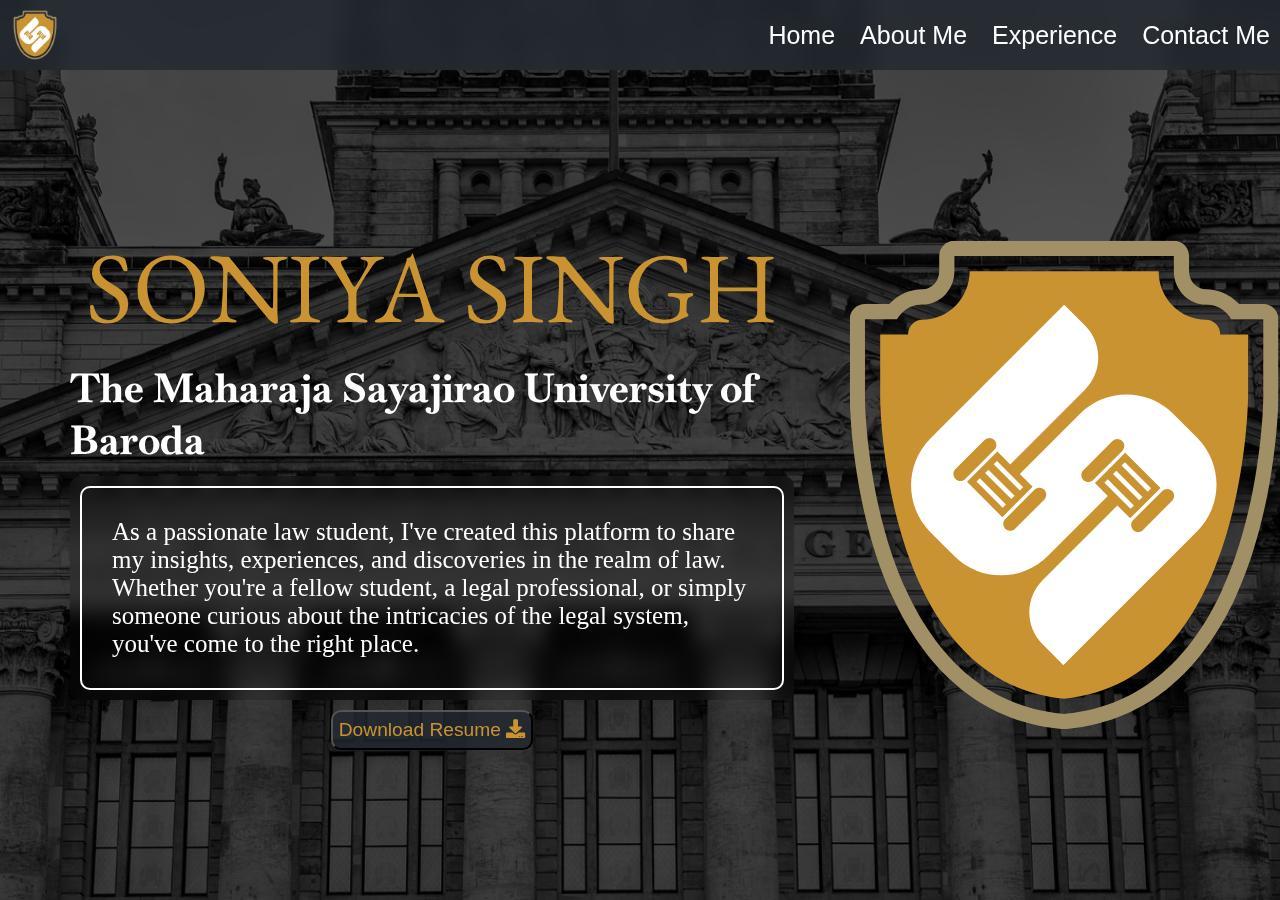
<file: index.html>
<!DOCTYPE html>
<html lang="en">
<head>
    <meta charset="UTF-8">
    <meta name="viewport" content="width=device-width, initial-scale=1.0">
    <title>Soniya Singh</title>
    <link rel="shortcut icon" href="SONIYA SINGH-2.ico" type="image/x-icon">
    <link rel="stylesheet" href="index.css">

    <!-- google fonts -->

    <link rel="preconnect" href="https://fonts.googleapis.com">
<link rel="preconnect" href="https://fonts.gstatic.com" crossorigin>
<link href="https://fonts.googleapis.com/css2?family=Baskervville:ital@0;1&display=swap" rel="stylesheet">

<link rel="preconnect" href="https://fonts.googleapis.com">
<link rel="preconnect" href="https://fonts.gstatic.com" crossorigin>
<link href="https://fonts.googleapis.com/css2?family=Baskervville:ital@0;1&family=EB+Garamond:ital,wght@0,400..800;1,400..800&display=swap" rel="stylesheet">
<!-- google fonts -->

<!-- fa fa icon -->
<link rel="stylesheet" href="https://cdnjs.cloudflare.com/ajax/libs/font-awesome/5.15.4/css/all.min.css">
<!-- fa fa icon -->
</head>
<body>
    <img src="supreme-administrative-court-3687414_1280.jpg" alt="" class="bg-img">
    <div class="navbar">
        <img src="SONIYA SINGH.png" alt="">
        <ul class="navbar-item">
            <li >
                <a href="" class="home">Home</a>
                <a href="" class="About">About Me</a>
                <a href="experience.html" class="experience">Experience</a>
                <a href="contact.html" class="contact">Contact Me</a>
            </li>
        </ul>
    </div>
    <div class="container">
        
        <div class="left">
            <div class="name">
                <p>SONIYA SINGH</p>
            </div>
            <div class="college">
                <p>The Maharaja Sayajirao University of Baroda</p>
            </div>
            <div class="content">
                <p>As a passionate law student, I've created this platform to share my insights, experiences, and discoveries in the realm of law. Whether you're a fellow student, a legal professional, or simply someone curious about the intricacies of the legal system, you've come to the right place.</p>
            </div>

            <div class="res">
                <button id="resume">
                    Download Resume <i class="fas fa-download"></i></button>
            </div>
        </div>
        <div class="right">
            <img src="SONIYA SINGH.png" alt="">
        </div>
    </div>
</body>
</html>
</file>
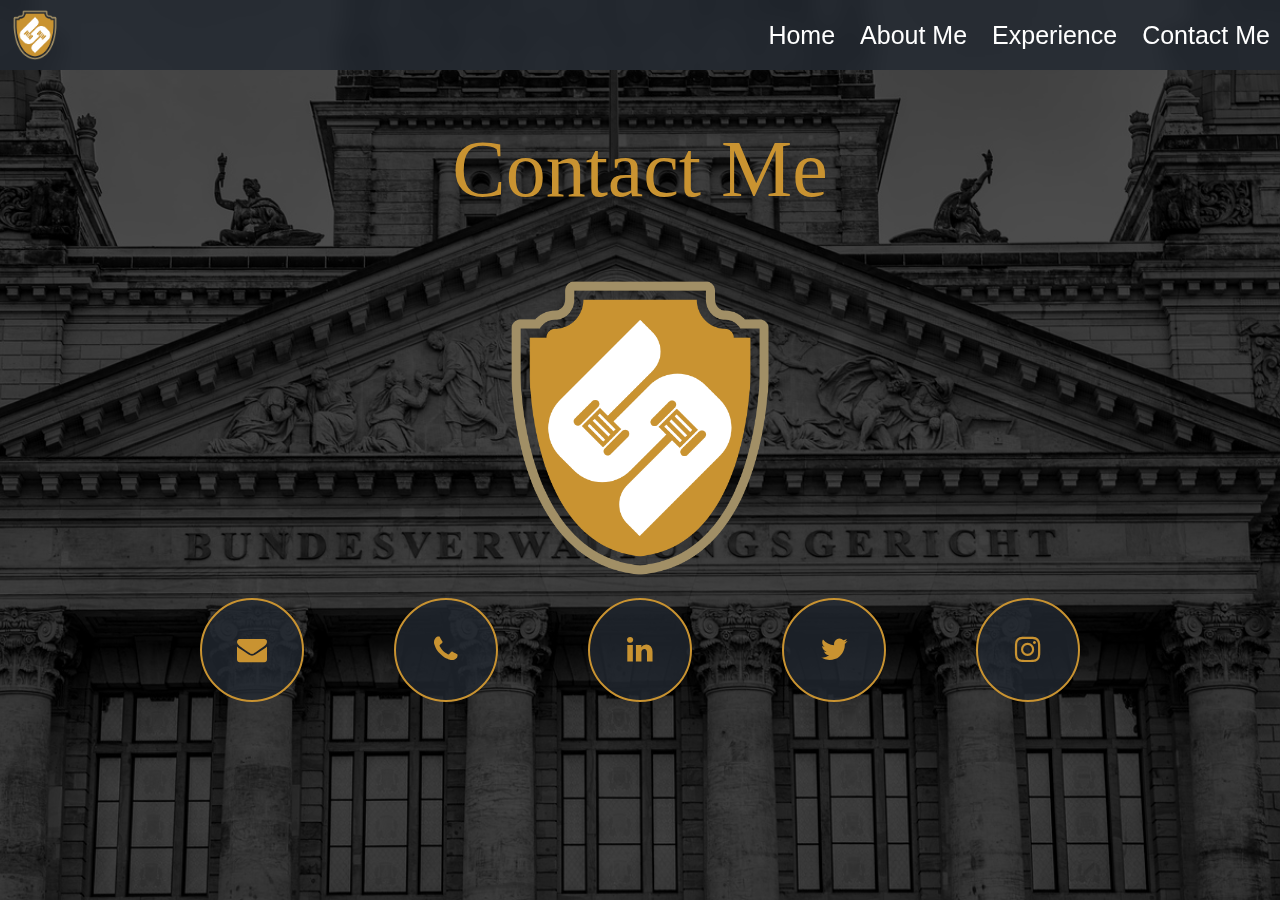
<file: contact.html>
<!DOCTYPE html>
<html lang="en">
<head>
    <meta charset="UTF-8">
    <meta name="viewport" content="width=device-width, initial-scale=1.0">
    <title>Contact Me</title>
    <link rel="shortcut icon" href="favicon.ico" type="image/x-icon">
    <link rel="stylesheet" href="contact.css">
    <link rel="stylesheet" href="https://cdnjs.cloudflare.com/ajax/libs/font-awesome/4.7.0/css/font-awesome.min.css">
</head>
<body>
    <img src="supreme-administrative-court-3687414_1280.jpg" alt="" class="bg-img">
    <div class="navbar">
        <img src="SONIYA SINGH.png" alt="">
        <ul class="navbar-item">
            <li >
                <a href="index.html" class="home">Home</a>
                <a href="" class="About">About Me</a>
                <a href="experience.html" class="experience">Experience</a>
                <a href="contact.html" class="contact">Contact Me</a>
            </li>
        </ul>
    </div>
    <div class="container">
    
        <h1 class="heading">Contact Me</h1>
    
    <div class="photo">
        <img src="SONIYA SINGH.png" alt="logo">
    </div>
    <div class="low">
        <div class="email">
            <a href="mailto:soniyasingh.singh2005@gmail.com" type="email"><i class="fa fa-envelope" aria-hidden="true"></i></a>
        </div>
        <div class="phone">
            <a href="tel:7990599969" type="phone"> <i class="fa fa-phone" aria-hidden="true"></i></a>
        </div>
        <div class="in">
           <a href="https://www.linkedin.com/in/soniya-singh-b45204288/" target="_blank"><i class="fa fa-linkedin" aria-hidden="true"></i></a>
        </div>
        <div class="x">
            <a href="" target="_blank"> <i class="fa fa-twitter" aria-hidden="true"></i>
            </a>
        </div>
        
        <div class="ig">
            <a href="https://www.instagram.com/soniyacantsingh?igsh=aTlkcjB6b2F6enc1" target="_blank"> <i class="fa fa-instagram" aria-hidden="true"></i></a>
        </div>
    </div>
</div>


</body>
</html>
</file>
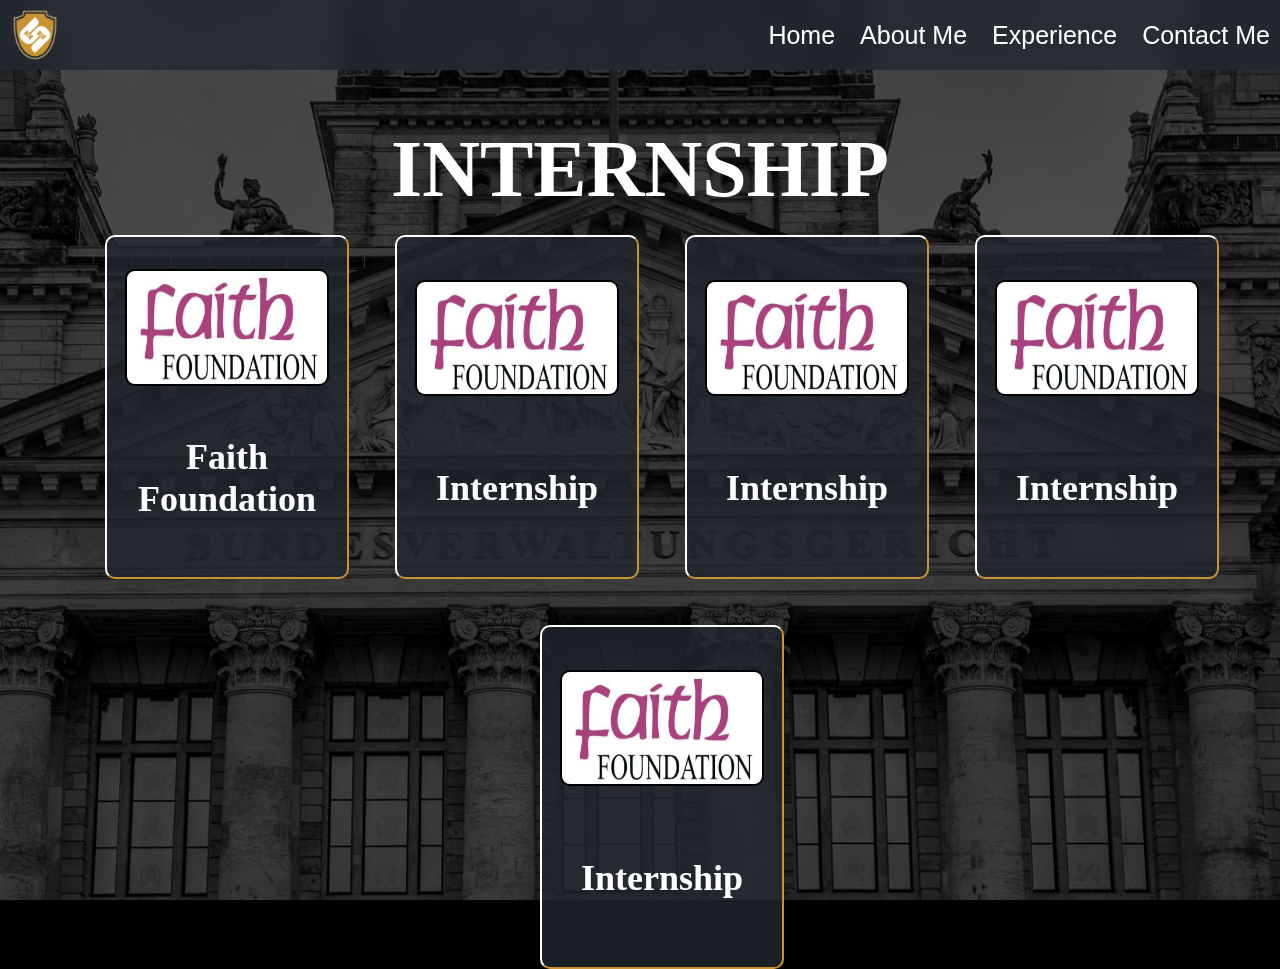
<file: experience.html>
<!DOCTYPE html>
<html lang="en">
<head>
    <meta charset="UTF-8">
    <meta name="viewport" content="width=device-width, initial-scale=1.0">
    <title>Experiences-Soniya Singh</title>
    <link rel="shortcut icon" href="SONIYA SINGH-2.ico" type="image/x-icon">
    <link rel="stylesheet" href="experience.css">
    <link rel="preconnect" href="https://fonts.googleapis.com">
    <link rel="preconnect" href="https://fonts.gstatic.com" crossorigin>
    <link href="https://fonts.googleapis.com/css2?family=Baskervville:ital@0;1&display=swap" rel="stylesheet">
</head>
<body>
        <img src="supreme-administrative-court-3687414_1280.jpg" alt="" class="bg-img">
    <div class="navbar">
        <img src="SONIYA SINGH.png" alt="">
        <ul class="navbar-item">
            <li >
                <a href="index.html" class="home">Home</a>
                <a href="" class="About">About Me</a>
                <a href="experience.html" class="experience">Experience</a>
                <a href="contact.html" class="contact">Contact Me</a>
            </li>
        </ul>
    </div>

    <div class="internship">
        <h1 style="text-align: center; color: white; font-family: 'EB Garamond', serif; font-size: 80px; margin-bottom: 0px;">INTERNSHIP</h1>

        <div class="container">

            <div class="card" onclick="this.classList.toggle('flip')">
                <div class="card-inner">
                    <div class="card-front">
                        <img src="WhatsApp Image 2024-04-11 at 03.18.44_80913abe.jpg" alt="Image 1">
                        <h1>Faith Foundation</h1>
                    </div>
                    <div class="card-back">
                        <p><strong style="color: #C99331;">Organization - </strong>Faith foundation</p>
                        <p><strong style="color: #C99331;">Start - </strong>10 April 2024</p>
                        <p><strong style="color: #C99331;">End - </strong>10 May 2024</p>
                        <p><strong style="color: #C99331;">Paid/Unpaid - </strong>Unpaid</p>
                        <p><strong style="color: #C99331;">Mode - </strong>On-Site</p>
                    </div>
                </div>
            </div>

            <div class="card" onclick="this.classList.toggle('flip')">
                <div class="card-inner">
                    <div class="card-front">
                        <img src="WhatsApp Image 2024-04-11 at 03.18.44_80913abe.jpg" alt="Image 1">
                        <h1>Internship</h1>
                    </div>
                    <div class="card-back">
                        <p><strong style="color: #C99331;">Organization - </strong>Faith foundation</p>
                        <p><strong style="color: #C99331;">Start - </strong>10 April 2024</p>
                        <p><strong style="color: #C99331;">End - </strong>10 May 2024</p>
                        <p><strong style="color: #C99331;">Paid/Unpaid - </strong>Unpaid</p>
                        <p><strong style="color: #C99331;">Mode - </strong>On-Site</p>
                    </div>
                </div>
            </div>

            <div class="card" onclick="this.classList.toggle('flip')">
                <div class="card-inner">
                    <div class="card-front">
                        <img src="WhatsApp Image 2024-04-11 at 03.18.44_80913abe.jpg" alt="Image 1">
                        <h1>Internship</h1>
                    </div>
                    <div class="card-back">
                        <p><strong style="color: #C99331;">Organization - </strong>Faith foundation</p>
                        <p><strong style="color: #C99331;">Start - </strong>10 April 2024</p>
                        <p><strong style="color: #C99331;">End - </strong>10 May 2024</p>
                        <p><strong style="color: #C99331;">Paid/Unpaid - </strong>Unpaid</p>
                        <p><strong style="color: #C99331;">Mode - </strong>On-Site</p>
                    </div>
                </div>
            </div>

            <div class="card" onclick="this.classList.toggle('flip')">
                <div class="card-inner">
                    <div class="card-front">
                        <img src="WhatsApp Image 2024-04-11 at 03.18.44_80913abe.jpg"Image 1">
                        <h1>Internship</h1>
                    </div>
                    <div class="card-back">
                        <p><strong style="color: #C99331;">Organization - </strong>Faith foundation</p>
                        <p><strong style="color: #C99331;">Start - </strong>10 April 2024</p>
                        <p><strong style="color: #C99331;">End - </strong>10 May 2024</p>
                        <p><strong style="color: #C99331;">Paid/Unpaid - </strong>Unpaid</p>
                        <p><strong style="color: #C99331;">Mode - </strong>On-Site</p>
                    </div>
                </div>
            </div>

            <div class="card" onclick="this.classList.toggle('flip')">
                <div class="card-inner">
                    <div class="card-front">
                        <img src="WhatsApp Image 2024-04-11 at 03.18.44_80913abe.jpg" alt="Image 1">
                        <h1>Internship</h1>
                    </div>
                    <div class="card-back">
                        <p><strong style="color: #C99331;">Organization - </strong>Faith foundation</p>
                        <p><strong style="color: #C99331;">Start - </strong>10 April 2024</p>
                        <p><strong style="color: #C99331;">End - </strong>10 May 2024</p>
                        <p><strong style="color: #C99331;">Paid/Unpaid - </strong>Unpaid</p>
                        <p><strong style="color: #C99331;">Mode - </strong>On-Site</p>
                    </div>
                </div>
            </div>

        </div>
    </div>
</body>
</html>
</file>
<file: index.css>
body{
    padding: 0;
    margin: 0;
    font-family: sans-serif;
    background-color: black;
}

.navbar {
    height: 70px;
    background-color: rgba(34, 40, 49, 0.8); /* Fallback color with alpha transparency */
    display: flex;
    backdrop-filter: blur(10px); /* Apply backdrop filter */
    justify-content: space-between;
    align-items: center;
    width: 100vw;
    
}


/* Navbar styles */
.navbar img {
    height: 50px;
    width: 50px;
    margin-left: 10px;
    
}




.navbar-item li {
    list-style: none;
    display: inline-block;
    display: flex;
    gap: 25px;
    margin-right: 10px;
    position: relative; /* Required for positioning pseudo-element */
}

.navbar-item li a {
    text-align: center;
    text-decoration: none;
    color: white;
    font-size: 25px;
    font-weight: lighter;
    position: relative; /* Ensure pseudo-element is positioned relative to the anchor */
}

.navbar-item li a::after {
    content: '';
    display: block;
    width: 0;
    height: 3px;
    background-color: #FFD700;
    position: absolute;
    bottom: 2; /* Position the line vertically at the middle of the navbar item */
    left: 50%; /* Position the line horizontally at the middle of the navbar item */
    transform: translate(-50%, 50%); /* Center the line horizontally and adjust it vertically */
    transition: width 0.3s; /* Add transition for smooth animation */
}

.navbar-item li a:hover::after {
    width: 100%; /* Expand the line to full width on hover */
}


.container{
    position: absolute;
    top: 70px;
    bottom: 0;
    left: 0;
    right: 0;
   
    display: flex;
    align-items: center;
    justify-content: space-around;
    gap: 20px;
    

}
.bg-img {
    position: fixed;
    right: 0;
    bottom: 0;
    min-width: 100%;
    min-height: 100%;
    width: auto;
    height: auto;
    z-index: -1;
    filter: brightness(30%);
}


.left{
    /* background-color: #5D0E41; */
    display: grid;
    height: 100;
    /* width: 50vw; */
    margin-left: 70px;
    z-index: 1;
    margin-bottom: 100px;
    
   
}



.name {
    display: flex;
    justify-content: center;
}

.name p {
    color: rgb(201,147,49);
    font-size: 100px;
    margin-bottom: 10px; /* Decrease the bottom margin */
    font-weight: lighter;
    /* font-family: "Baskervville", serif; */
    /* font-family: 'Times New Roman', Times, serif; */
    font-family: "EB Garamond", serif;
}




.college {
    display: flex;
    justify-content: center;
    align-items: center;
}

.college p {
    color: white;
    font-size: 40px;
    margin-top: 0; /* Remove the top margin */
    font-weight: bold;
    font-family: "Baskervville", serif;
    margin-bottom: 10px;
}

.content{
    display: flex;
    align-items: center;
    justify-content: center;
    backdrop-filter: blur(10px);
    border-radius: 10px;
}

.content p{
    border: 2px solid white;
    padding: 30px;
    border-radius: 10px;
    margin-top: 0;
    /* background-color: blue; */
    /* height: 33; */
    width: 50vw;
    margin: 10px;
    color:white;
    font-weight: 100;
    font-family: 'Times New Roman', Times, serif;
    font-size: 25px;
}

.res{
    display: flex;
    align-items: center;
    justify-content: center;
}

#resume {
    margin-top: 10px;
    /* background-color: rgb(201,147,49); */
    background-color: rgba(34, 40, 49, 0.8);
    height: 40px;
    border-radius: 10px;
    /* color: white; */
    color: rgb(201,147,49);
    font-weight: lighter;
    font-size: larger;
    transition: transform 0.3s ease-in-out, background-color 0.3s ease-in-out, height 0.3s ease-in-out, border-radius 0.3s ease-in-out, color 0.3s ease-in-out, font-weight 0.3s ease-in-out, font-size 0.3s ease-in-out; /* Add transition property here */
}

#resume:hover {
    transform: scale(1.1);
    background-color: rgba(34, 40, 49, 0.8);
    /* height: 45px; */
    border-radius: 10px;
    color: rgb(201,147,49);
    font-weight: lighter;
    font-size: larger;
    cursor: pointer;
    
}


.right{
    /* background-color: aquamarine; */
    display: flex;
    height: 100;
    width: 50vw;
    align-items: center;
    justify-content: center;
    margin-right: 10px;
    position: relative;
    z-index: 1;
}

.right img{
    height: 100%;
}
</file>
<file: contact.css>
body{
    padding: 0;
    margin: 0;
    font-family: sans-serif;
    background-color: black;
}

.navbar {
    height: 70px;
    background-color: rgba(34, 40, 49, 0.8); /* Fallback color with alpha transparency */
    display: flex;
    backdrop-filter: blur(10px); /* Apply backdrop filter */
    justify-content: space-between;
    align-items: center;
    width: 100vw;
    
}


/* Navbar styles */
.navbar img {
    height: 50px;
    width: 50px;
    margin-left: 10px;
    
}




.navbar-item li {
    list-style: none;
    display: inline-block;
    display: flex;
    gap: 25px;
    margin-right: 10px;
    position: relative; /* Required for positioning pseudo-element */
}

.navbar-item li a {
    text-align: center;
    text-decoration: none;
    color: white;
    font-size: 25px;
    font-weight: lighter;
    position: relative; /* Ensure pseudo-element is positioned relative to the anchor */
}

.navbar-item li a::after {
    content: '';
    display: block;
    width: 0;
    height: 3px;
    background-color: #FFD700;
    position: absolute;
    bottom: 2; /* Position the line vertically at the middle of the navbar item */
    left: 50%; /* Position the line horizontally at the middle of the navbar item */
    transform: translate(-50%, 50%); /* Center the line horizontally and adjust it vertically */
    transition: width 0.3s; /* Add transition for smooth animation */
}

.navbar-item li a:hover::after {
    width: 100%; /* Expand the line to full width on hover */
}

.bg-img {
    position: fixed;
    right: 0;
    bottom: 0;
    min-width: 100%;
    min-height: 100%;
    width: auto;
    height: auto;
    z-index: -1;
    filter: brightness(30%);
}


.container{
    margin-top: 0px;
    display: grid;
    justify-content: center;
    align-items: center;
}

.up{
    margin-top: 0px;
    margin-bottom: 0px;

    padding: 0px;
    display: flex;
    align-items: center;
    justify-content: center;
    
}

.photo img{
    margin-top: 0px;
    margin-bottom: 10px;
    height: 300px;
}

.heading{
    text-align: center;
    font-size: 80px;
    color: rgb(201,147,49);
    font-family: "EB Garamond", serif;
    font-weight: lighter;
}

.low{
    display: flex;
    justify-content: center;
    align-items: center;
    color: white;
    gap:90px;
    text-align: center;
    
}
.low a{
    text-decoration: none;
    color: rgb(201,147,49);
}

.email ,.x ,.phone ,.ig,.in{
    border: rgb(201,147,49) 2px solid ;
    font-size: 30px;
    display: flex;
    justify-content: center;
    align-items: center;
    height: 100px;
    width: 100px;
    border-radius: 50%;
    background-color: rgba(34, 40, 49, 0.8);
    color: rgb(201,147,49);
    text-align: center;
    transition: transform 0.3s ease-in-out, background-color 0.3s ease-in-out, height 0.3s ease-in-out, border-radius 0.3s ease-in-out, color 0.3s ease-in-out, font-weight 0.3s ease-in-out, font-size 0.3s ease-in-out; /* Add transition property here */
    
}
.photo{
    margin-top: 10px;
    /* left: 50%;
    top: 50%; */
    display: flex;
    justify-content: center;
    align-items: center;
    margin-bottom: 10px;
}

.email:hover ,.x:hover ,.phone:hover ,.ig:hover,.in:hover{
    font-size: 50px;
}
</file>
<file: experience.css>
body{
    padding: 0;
    margin: 0;
    font-family: sans-serif;
    background-color: black;
}

.navbar {
    height: 70px;
    background-color: rgba(34, 40, 49, 0.8); /* Fallback color with alpha transparency */
    display: flex;
    backdrop-filter: blur(10px); /* Apply backdrop filter */
    justify-content: space-between;
    align-items: center;
    width: 100vw;
    
}


/* Navbar styles */
.navbar img {
    height: 50px;
    width: 50px;
    margin-left: 10px;
    
}




.navbar-item li {
    list-style: none;
    display: inline-block;
    display: flex;
    gap: 25px;
    margin-right: 10px;
    position: relative; /* Required for positioning pseudo-element */
}

.navbar-item li a {
    text-align: center;
    text-decoration: none;
    color: white;
    font-size: 25px;
    font-weight: lighter;
    position: relative; /* Ensure pseudo-element is positioned relative to the anchor */
}

.navbar-item li a::after {
    content: '';
    display: block;
    width: 0;
    height: 3px;
    background-color: #FFD700;
    position: absolute;
    bottom: 2; /* Position the line vertically at the middle of the navbar item */
    left: 50%; /* Position the line horizontally at the middle of the navbar item */
    transform: translate(-50%, 50%); /* Center the line horizontally and adjust it vertically */
    transition: width 0.3s; /* Add transition for smooth animation */
}

.navbar-item li a:hover::after {
    width: 100%; /* Expand the line to full width on hover */
}

.bg-img {
    position: fixed;
    right: 0;
    bottom: 0;
    min-width: 100%;
    min-height: 100%;
    width: auto;
    height: auto;
    z-index: -1;
    filter: brightness(30%);
}

.container{
    display: flex;
    flex-wrap: wrap;

    align-items: center;
    justify-content: center;
    gap: 50px;
}


.card {
    width: 200px;
    height: 300px;
    perspective: 1000px;
    margin: 20px;
    float: left;
    /* border-radius: 10px; */
    
    /* padding: 20px; */
    
}

.card img{
    width: 100%;
    height: auto;
    object-fit: cover;
    border: 2px solid black;
    border-radius: 10px;
    aspect-ratio: 16 / 9;
    object-fit: fill;
    
}


.card-inner {
    width: 100%;
    height: 100%;
    transition: transform 0.8s;
    transform-style: preserve-3d;
}

.card.flip .card-inner {
    transform: rotateY(180deg);
}

.card-front, .card-back {
    /* width: 100%;
    height: 100%; */
    position: absolute;
    backface-visibility: hidden;
    border-radius: 10px;
    /* border: 2px solid #FFD700; */
    /* box-shadow: 5px 10px #FFD700; */
    /* box-shadow: 5px 5px 5px rgb(201,147,49); */
    border-top: white 2px solid;
    border-left: white 2px solid;
    border-bottom: 2px solid rgb(201,147,49);
    border-right: 2px solid rgb(201,147,49);
    
    
}

.card-front {
    width: 100%;
    height: 100%;
    display: flex;
    flex-wrap: wrap;
    align-items: center;
    justify-content: center;
    /* background-color: #ccc; */
    background-color: rgba(34, 40, 49, 0.8);
    padding: 20px;
    color: white;
    font-family: 'Times New Roman', Times, serif;
    font-weight: lighter;
    font-size:large;
    text-align: center;
}

.card-back {
    /* background-color: #f8f8f8; */
    transform: rotateY(180deg);
    padding: 20px;
    box-sizing: border-box;
    background-color: rgba(34, 40, 49, 0.8);
    color:white;
    width: 100%;
    height: 100%;
    
}
</file>
